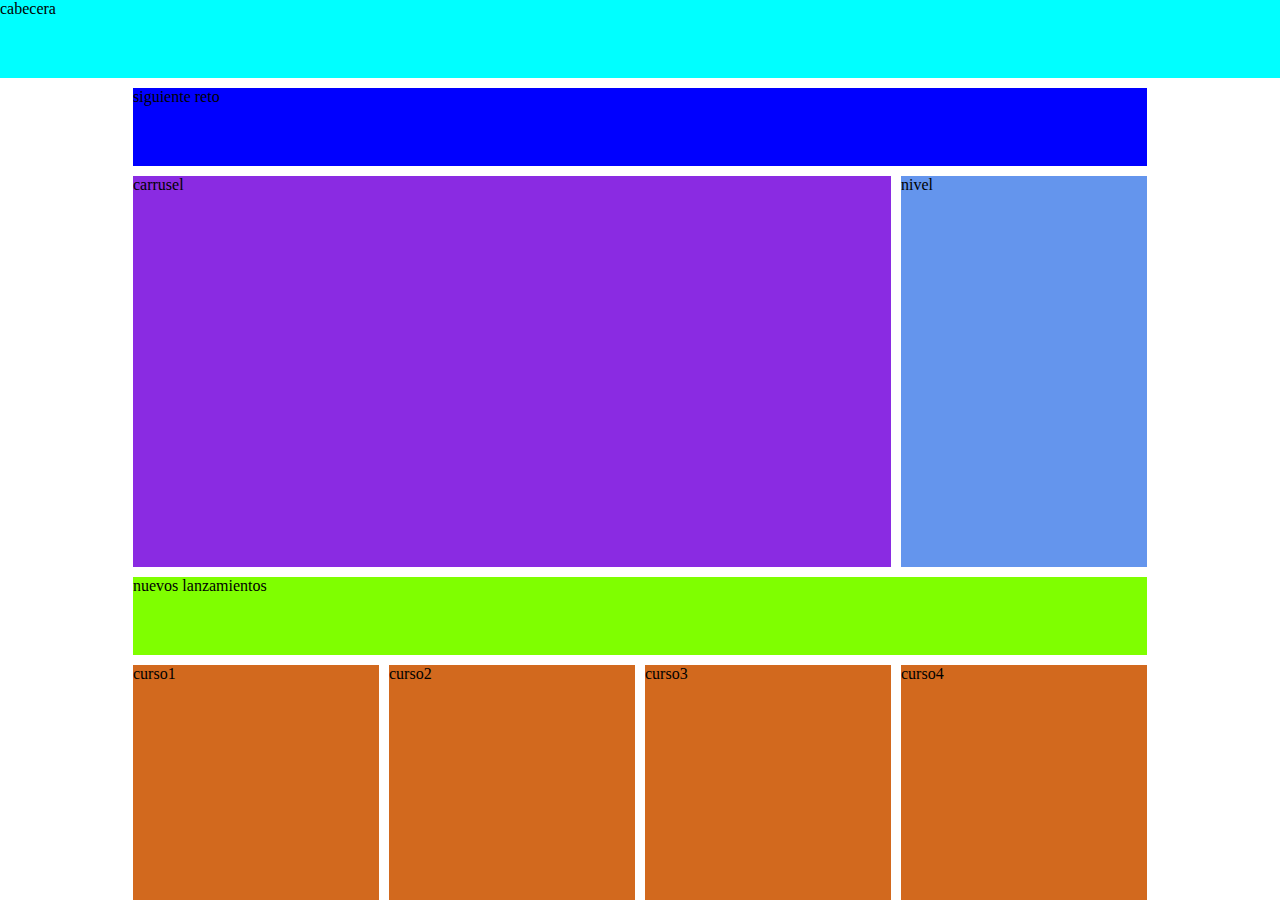
<file: index.html>
<!DOCTYPE html>
<html>
<head>
    <meta charset='utf-8'>
    <meta http-equiv='X-UA-Compatible' content='IE=edge'>
    <title>OpenWebinars</title>
    <link rel='stylesheet' type='text/css'  href='style.css'>
</head>
<body>
    <div class="container">
        <div class="header">
            cabecera
        </div>
        
            <div class="textC">
                siguiente reto
            </div>
            <div class="carrousel">
                carrusel
            </div>
            <div class="level">
                nivel
            </div>
            <div class="textL">
                nuevos lanzamientos
            </div>
            <div class="course1">
                curso1
            </div>
            <div class="course2">
                curso2
            </div>
            <div class="course3">
                curso3
            </div>
            <div class="course4">
                curso4
            </div>
       
    </div>
</body>
</html>
</file>
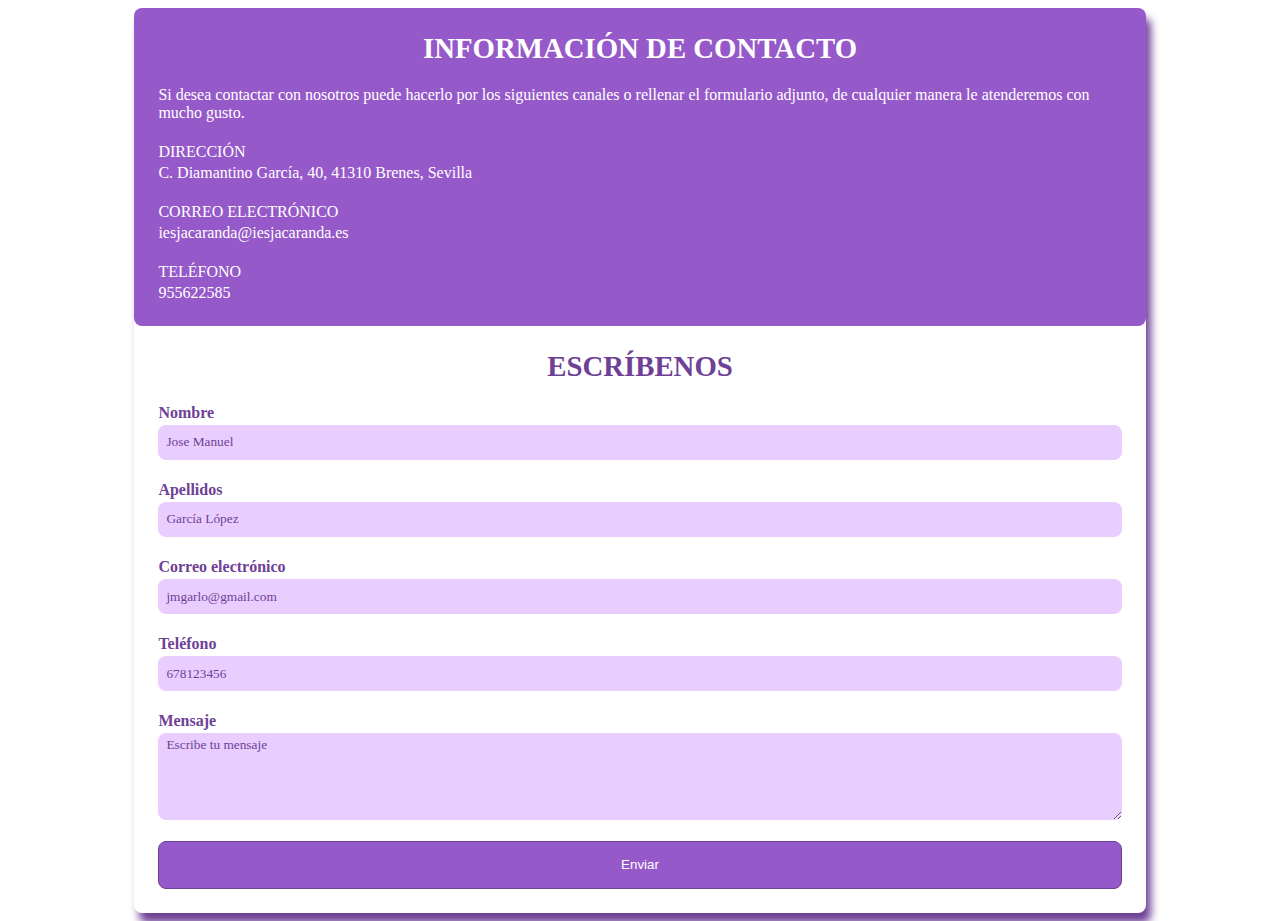
<file: contactForm/index.html>
<!DOCTYPE html>
<html lang="en">
<head>
    <meta charset="UTF-8">
    <title>CSS Form - Chisela Colás</title>
    <link rel="stylesheet" href="form.css">
</head>
<body>
    <section class="contact">
        <div class="contact-details">
            <h2 class="contact-details-title">Información de contacto</h2>
            <div class="contact-details-group">
                <p class="contact-text">
                  Si desea contactar con nosotros puede hacerlo 
                  por los siguientes canales o rellenar el formulario adjunto,
                  de cualquier manera le atenderemos con mucho gusto.
                </p>
              </div>
            <div class="contact-details-group">
                <p class="contact-label">Dirección</p>
                <p class="contact-text">C. Diamantino García, 40, 41310 Brenes, Sevilla</p>
            </div>
            <div class="contact-details-group">
                <p class="contact-label">Correo electrónico</p>
                <p class="contact-text">iesjacaranda@iesjacaranda.es</p>
            </div>
            <div class="contact-details-group">
                <p class="contact-label">Teléfono</p>
                <p class="contact-text">955622585</p>
            </div>
        </div>
        <div class="contact-form">
            <h2 class="contact-form-title">Escríbenos</h2>
            <div class="contact-form-group">
                <label for="name">Nombre</label>
                <input type="text" name="name" placeholder="Jose Manuel" required/>
            </div>
            <div class="contact-form-group">
                <label for="last_name">Apellidos</label>
                <input type="text" name="last_name" placeholder="García López" required/>
            </div>
            <div class="contact-form-group">
                <label for="email">Correo electrónico</label>
                <input type="text" name="email" placeholder="jmgarlo@gmail.com" required/>
            </div>
            <div class="contact-form-group">
                <label for="phone">Teléfono</label>
                <input type="text" name="phone" placeholder="678123456" required/>
            </div>
            <div class="contact-form-group">
                <label for="message">Mensaje</label>
                <textarea name="message" placeholder="Escribe tu mensaje"  rows="5" required></textarea>
            </div>
            <button type="submit" class="contact-form-submit">Enviar</button>
        </div>
    </section>
</body>
</html>
</file>
<file: style.css>
body{
    height: 100vh;
    margin: 0;
}

.container{
    display: grid;
    grid-template-columns: 0.5fr 1fr 1fr 1fr 1fr 0.5fr;
    grid-template-rows: 1fr 1fr 5fr 1fr 3fr;
    grid-template-areas: 
        "header header header header header header"
        ". textC textC textC textC ." /* con un . indicamos que no ira nada en esa celda */
        ". carrousel carrousel carrousel level ."
        ". textL textL textL textL ."
        ". course1 course2 course3 course4 .";
    height: 100vh;
    grid-gap: 10px;
}

.header{
    display: grid;
    grid-area: header;
    background-color: aqua;
}

.textC{
    display: grid;
    grid-area: textC; 
    background-color: blue;
}

.carrousel{
    display: grid;
    grid-area: carrousel;
    background-color: blueviolet;
}

.level{
    display: grid;
    grid-area: level;
    background-color: cornflowerblue;
}

.textL{
    display: grid;
    grid-area: textL; 
    background-color: chartreuse;
}

.course1{
    display: grid;
    grid-area: course1;
    background-color: chocolate;
}
.course2{
    display: grid;
    grid-area: course2;
    background-color: chocolate;
}
.course3{
    display: grid;
    grid-area: course3;
    background-color: chocolate;
}
.course4{
    display: grid;
    grid-area: course4;
    background-color: chocolate;
}

/* @media solo reorganiza grid */
@media screen and (max-width:600px){
    .container{
        grid-template-rows: 1.5fr 1fr 4fr 3fr 1fr 3fr 3fr 3fr 3fr;
        grid-template-areas: 
            "header header header header header header"
            ". textC textC textC textC  ." 
            ". carrousel carrousel carrousel carrousel ."
            ". level level level level ."
            ". textL textL textL textL ."
            ". course1 course1 course1 course1 ."
            ". course2 course2 course2 course2 ."
            ". course3 course3 course3 course3 ."
            ". course4 course4 course4 course4 .";
    }
}
</file>
<file: contactForm/form.css>
:root{
    --purple: rgb(150, 89, 201);
    --dark-purple: rgb(111, 65, 150);
    --light-purple: rgb(233, 205, 255);
}
html{
    font-size: 16px;
}

.contact {
    font-size: 1rem;
    color: var(--dark-purple);
    box-shadow: 5px 10px 8px var(--dark-purple);
    border-radius: 0.5rem;
    margin: 0 auto;
    max-width:80%;
   
    display: grid;
    /* grid-template-columns: 1fr;
    grid-template-areas:
        "details"
        "form"; */
    align-items: start;
}
/* .contact-details {
    grid-area: details;
}

.contact-form {
    grid-area: form;
} */

.contact p,
.contact h2{
    margin: 0;
    padding: 0;
}

.contact-details{
    background-color: var(--purple);
    color: white;
    height: 100%;
    box-sizing: border-box;
}

.contact-details,
.contact-form {
    border-radius: 0.5rem;
    padding: 1.5rem;
    display: grid;
    gap: 1.3rem;
}

.contact-details-title, .contact-form-title {
    font-size: 1.8rem;
    font-weight: 600;
    text-align: center;
    text-transform: uppercase;
}

.contact-details-group,
.contact-form-group {
    display: grid;
    gap: 0.2rem;
}

.contact-label {
    text-transform: uppercase;
    font-weight: 500;
}

.contact-form-group label{
    font-weight: 550;
}

.contact-form input,
.contact-form textarea {
    border-radius: 0.5rem;
    border: none;
    height: 1.8rem;
    padding: 0.2rem 0.5rem;
    background-color: var(--light-purple);
    font-family: inherit;
}

::placeholder {
    color: var(--dark-purple);
}

.contact-form textarea {
    height: auto;
    resize: vertical;
}

.contact-form-submit {
    width: 100%;
    height: 3rem;
    background-color: var(--purple);
    border-radius: 0.5rem;
    border: 1px solid var(--dark-purple);
    color: white;
    cursor: pointer;
}

.contact-form-submit:hover {
    background-color: lightgreen;
}

/*no funciona no sé por qué, para ver los dos diseños hay que cambiar 
manualmente min por max y viceversa*/
@media screen and (max-width: 600px) { 

    .contact-details {
        grid-area: details;
    }
    
    .contact-form {
        grid-area: form;
    }
    .contact {
        grid-template-columns: 0.25fr 0.75fr;
        grid-template-areas:
        "details form";
    }

}
</file>
